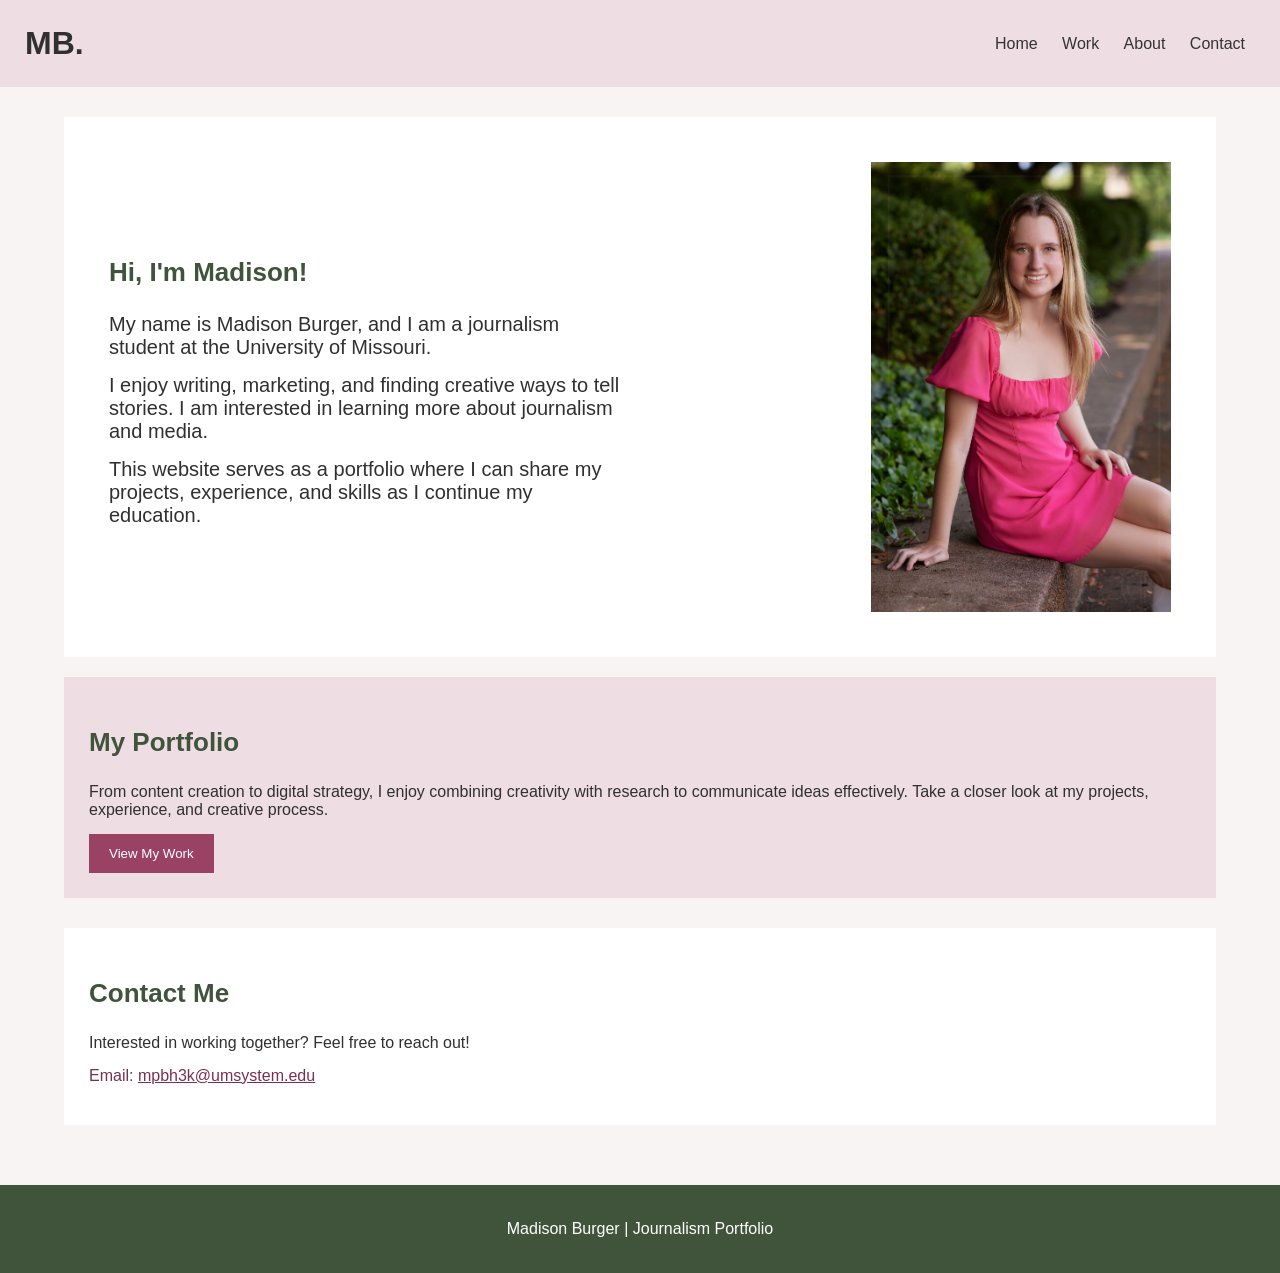
<file: index.html>
<!DOCTYPE html>
<html>

<head>
    <title>Madison Burger Portfolio</title>
    <meta charset="UTF-8">
    <meta name="viewport" content="width=device-width, initial-scale=1.0">

    <link rel="stylesheet" href="style.css">

    <style>
        h2 {
            color: #40543B;
        }
    </style>
</head>

<body>

   <header>
       <div class="desktopnav">
        <h1 id="masthead">MB.</h1>
        <div class="navbar">
            <ul>
               <a href="index.html">Home</a>
               <a href="work.html">Work</a>
               <a href="about.html">About</a>
               <a href="contact.html">Contact</a>
            </ul>
           </div>

       </div>
   </header>

    <main>

        <div class="topsection">

            <div>
                <h2>Hi, I'm Madison!</h2>

                <p>
                    My name is Madison Burger, and I am a journalism student at the University of Missouri.

                </p>

                <p>
                    I enjoy writing, marketing, and finding creative ways to tell stories. I am interested in learning more about journalism and media.

                </p>
                    This website serves as a portfolio where I can share my projects, experience, and skills as I continue my education.
                <p>
            </div>

            <div>
                <img src="img/Headshot.jpg" alt="My photo">
            </div>

        </div>

        <div class="worksection">

        <h2>My Portfolio</h2>

            <p>
                From content creation to digital strategy, I enjoy combining creativity with research to communicate ideas effectively. Take a closer look at my projects, experience, and creative process.
                </p>

                <button onclick="location.href='work.html'">
                    View My Work
                </button>

        </div>

        <div id="contact">
            <h2>Contact Me</h2>

            <p>
                Interested in working together?
                Feel free to reach out!
            </p>

            <p style="color: #78314D;">
                Email: <a href="mailto:mpbh3k@umsystem.edu">mpbh3k@umsystem.edu</a>
            </p>

        </div>

    </main>

    <footer>
        <p>Madison Burger | Journalism Portfolio</p>
    </footer>

</body>

</html>
</file>
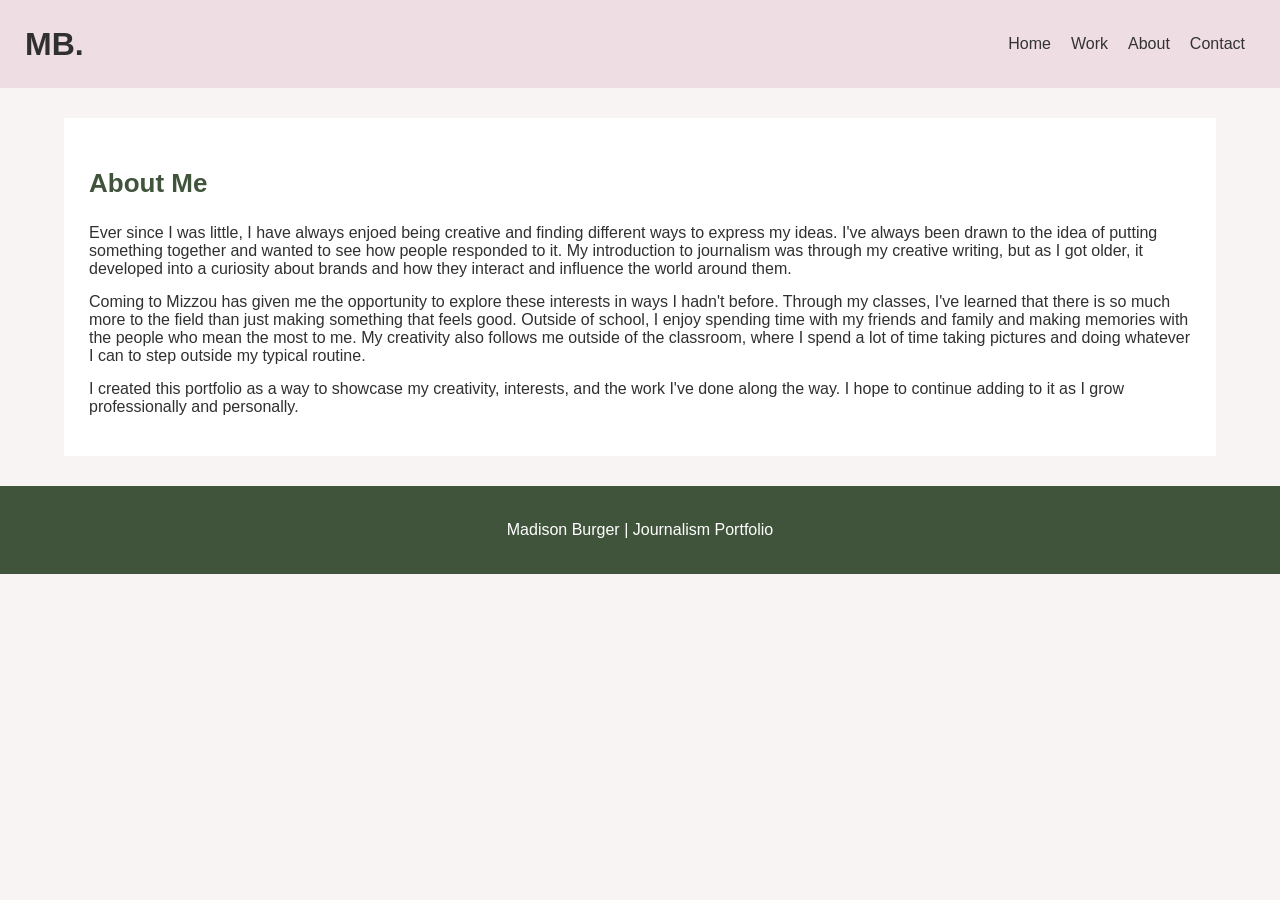
<file: about.html>
<!DOCTYPE html>
<html>

<head>
    <title>About Me</title>
    <meta charset="UTF-8">
    <meta name="viewport" content="width=device-width, initial-scale=1.0">

    <link rel="stylesheet" href="style.css">
</head>

<body>

    <header>
        <div class="desktopnav">

            <h1 id="masthead">MB.</h1>

            <div class="navbar">
                <a href="index.html">Home</a>
                <a href="work.html">Work</a>
                <a href="about.html">About</a>
                <a href="contact.html">Contact</a>
            </div>

        </div>
    </header>

    <main>

        <div id="about">
            <h2>About Me</h2>

            <p>
                Ever since I was little, I have always enjoed being creative and finding different ways to express my ideas. I've always been drawn to the idea of putting something together and wanted to see how people responded to it. My introduction to journalism was through my creative writing, but as I got older, it developed into a curiosity about brands and how they interact and influence the world around them.
            </p>

            <p>
                Coming to Mizzou has given me the opportunity to explore these interests in ways I hadn't before. Through my classes, I've learned that there is so much more to the field than just making something that feels good. 

                Outside of school, I enjoy spending time with my friends and family and making memories with the people who mean the most to me. My creativity also follows me outside of the classroom, where I spend a lot of time taking pictures and doing whatever I can to step outside my typical routine.
            </p>

            <p>
                I created this portfolio as a way to showcase my creativity, interests, and the work I've done along the way. I hope to continue adding to it as I grow professionally and personally.
        </div>

    </main>

    <footer>
        <p>Madison Burger | Journalism Portfolio</p>
    </footer>

</body>

</html>
</file>
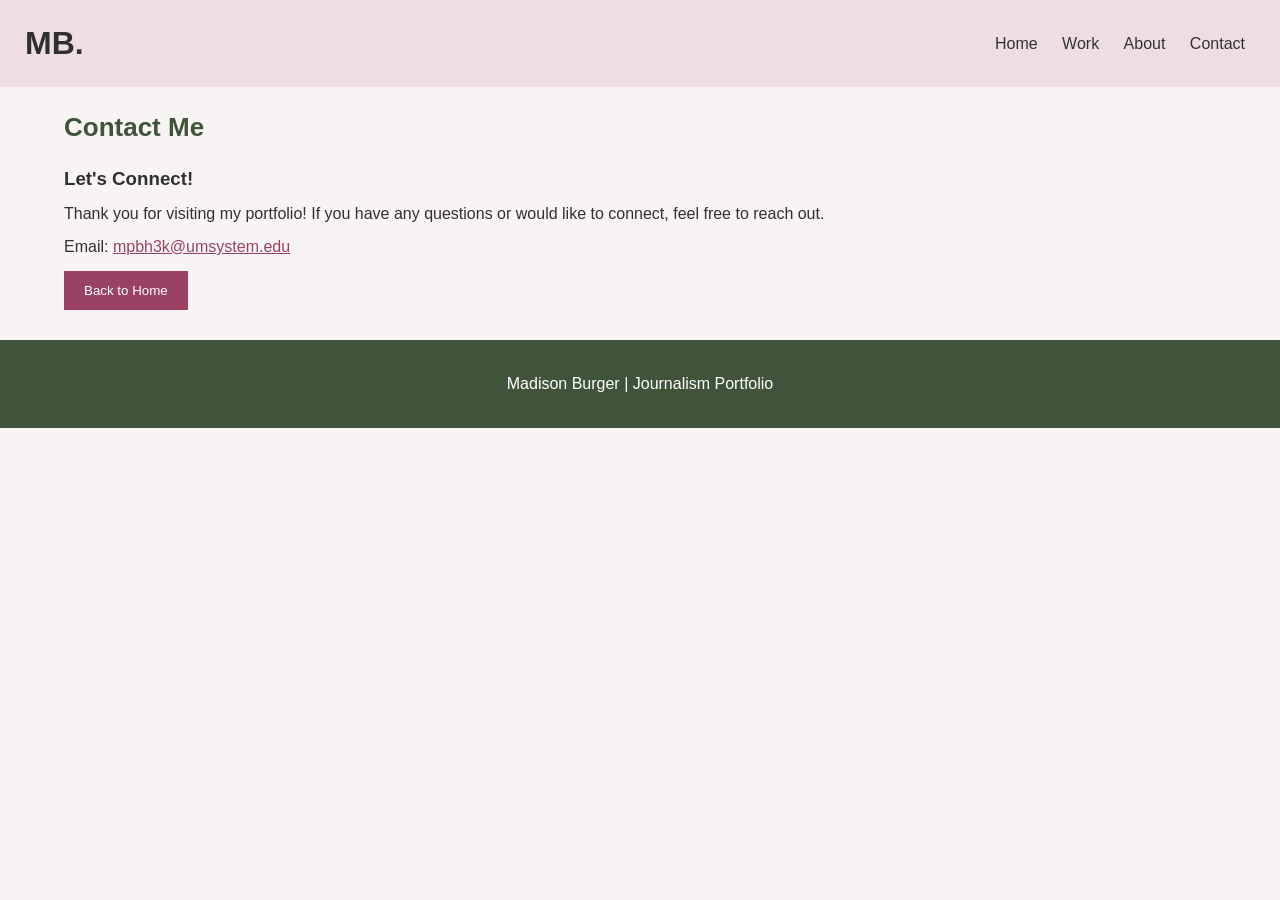
<file: contact.html>
<!DOCTYPE html>
<html>

<head>
    <title>Contact Me</title>
    <meta charset="UTF-8">
    <meta name="viewport" content="width=device-width, initial-scale=1.0">

    <link rel="stylesheet" href="style.css">
</head>

<body>

   <header>
       <div class="desktopnav">
        <h1 id="masthead">MB.</h1>
        <div class="navbar">
            <ul>
               <a href="index.html">Home</a>
               <a href="work.html">Work</a>
               <a href="about.html">About</a>
               <a href="contact.html">Contact</a>
            </ul>
           </div>

       </div>
   </header>

    <main>

        <h2>Contact Me</h2>

        <div class="contactsection">

            <h3>Let's Connect!</h3>

            <p>
                Thank you for visiting my portfolio!
                If you have any questions or would
                like to connect, feel free to reach out.
            </p>
 
            <p>
                Email: <a href="mailto:mpbh3k@umsystem.edu" style="color: #9A4264;">mpbh3k@umsystem.edu</a>
            </p>

           
           <button type="button" onclick="location.href='index.html'">Back to Home</button>

        </div>

    </main>

    <footer>
        <p>Madison Burger | Journalism Portfolio</p>
    </footer>

</body>

</html>
</file>
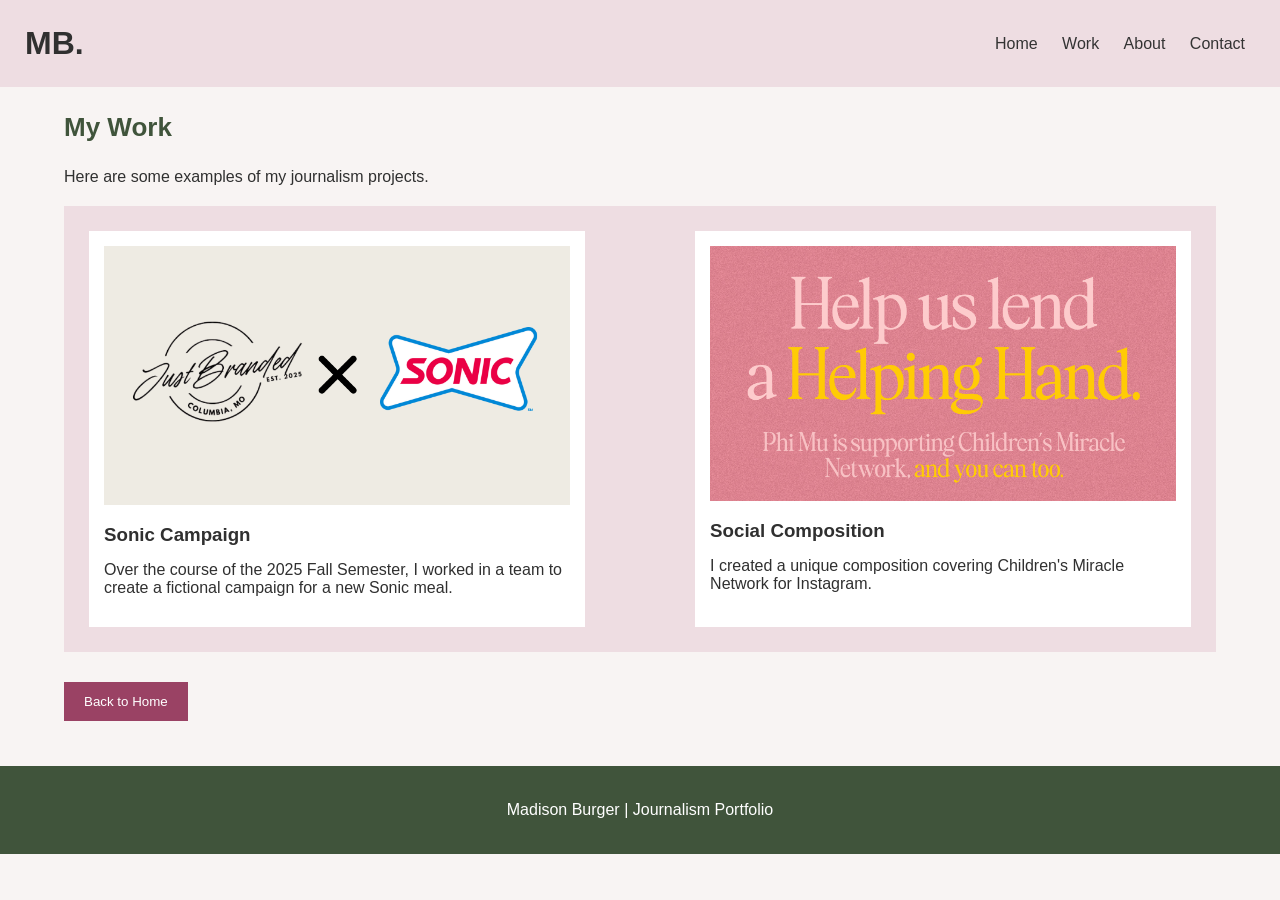
<file: work.html>
<!DOCTYPE html>
<html>

<head>
    <title>My Work</title>
    <meta charset="UTF-8">
    <meta name="viewport" content="width=device-width, initial-scale=1.0">

    <link rel="stylesheet" href="style.css">
</head>

<body>
   
   <header>
       <div class="desktopnav">
        <h1 id="masthead">MB.</h1>
        <div class="navbar">
            <ul>
               <a href="index.html">Home</a>
               <a href="work.html">Work</a>
               <a href="about.html">About</a>
               <a href="contact.html">Contact</a>
            </ul>
           </div>

       </div>
   </header>

    <main>

        <h2>My Work</h2>

        <p>
            Here are some examples of my journalism projects.
        </p>

        <div class="projectsection">

            <div class="project">
                <a href="https://drive.google.com/file/d/1P7z6pF_aXeaVNv1mHXzVLR37-bYYUjnP/view?usp=sharing" target="_blank" rel="noopener noreferrer">
                <img src="img/sonic.png" alt="Sonic Campaign"></a>
                <h3>Sonic Campaign</h3>
                <p>Over the course of the 2025 Fall Semester, I worked in a team to create a fictional campaign for a new Sonic meal.</p>
            </div>

            <div class="project">
                <a href="https://drive.google.com/file/d/1cO1v6RpztQxKxD7IkfPzvpwxOhBvJhDK/view?usp=drive_link" target="_blank" rel="noopener noreferrer">
                <img src="img/CMNSocialComposition.png" alt="Social Composition"></a>
                <h3>Social Composition</h3>
                <p>I created a unique composition covering Children's Miracle Network for Instagram.</p>
            </div>

        </div>

        <p>
            <button type="button" onclick="location.href='index.html'">Back to Home</button>
        </p>

    </main>

    <footer>
        <p>Madison Burger | Journalism Portfolio</p>
    </footer>

</body>

</html>
</file>
<file: style.css>
* {
    margin: 0;
    padding: 0;
    box-sizing: border-box;
}

body {
    background-color: #F8F4F3;
    font-family: sans-serif;
    color: #303030;
}

/* header */

header {
    background-color: #EEDDE2;
    padding: 25px;
}

.desktopnav {
    display: flex;
    justify-content: space-between;
    align-items: center;
}

#masthead {
    font-size: 32px;
}

.navbar {
    display: flex;
}

.navbar a {
    color: #333;
    text-decoration: none;
    padding: 10px;
}

.navbar a:hover {
    background-color: white;
}

/* main */

main {
    width: 90%;
    margin: 0 auto;
    padding-bottom: 30px;
}

h2 {
    color: #40543B;
    margin: 25px 0;
    font-size: 26px;
}

h3 {
    margin: 15px 0;
}

p {
    margin: 15px 0;
}

/* information */

.topsection {
    display: flex;
    background-color: white;
    padding: 30px;
    margin-top: 30px;
    align-items: center;
    font-size: 20px;
}

.topsection div {
    width: 50%;
    padding: 15px;
}

.topsection img {
    width: 300px;
    display: block;
    float: right;
}

/* buttons */

button {
    background-color: #9A4264;
    color: white;
    padding: 12px 20px;
    border: none;
}

button:hover {
    background-color: #78314D;
}

/* about work */

.worksection {
    background-color: #EEDDE2;
    padding: 25px;
    margin-top: 20px;
    margin-bottom: 30px;
    }

.project {
    background-color: white;
    width: 45%;
    min-height: 310px;
    padding: 15px;
}

.project img {
    width: 100%;
}

.projectsection {
  display: flex;
    justify-content: space-between;
    background-color: #EEDDE2;
    padding: 25px;
    margin-top: 20px;
    margin-bottom: 30px;

}

/* about */

#about {
    background-color: white;
    padding: 25px;
    margin-top: 30px;
}

/* contact */

#contact {
    background-color: white;
    padding: 25px;
    margin-top: 30px;
    margin-bottom: 30px;
}


#contact a {
    color: #78314D;
}


/* footer */

footer {
    background-color: #40543B;
    color: white;
    text-align: center;
    padding: 20px;
}

/* mobile layout */

@media (max-width: 600px) {

    .topsection {
        flex-direction: column;
    }

    .topsection div {
        width: 100%;
    }

    .worksection {
        flex-direction: column;
    }

    .project {
        width: 100%;
        margin-bottom: 20px;
    }

    .navbar {
        flex-direction: column;
    }


   .desktopnav {
        flex-direction: column;
}

    .navbar {
        margin-top: 15px;
}   

}
</file>
